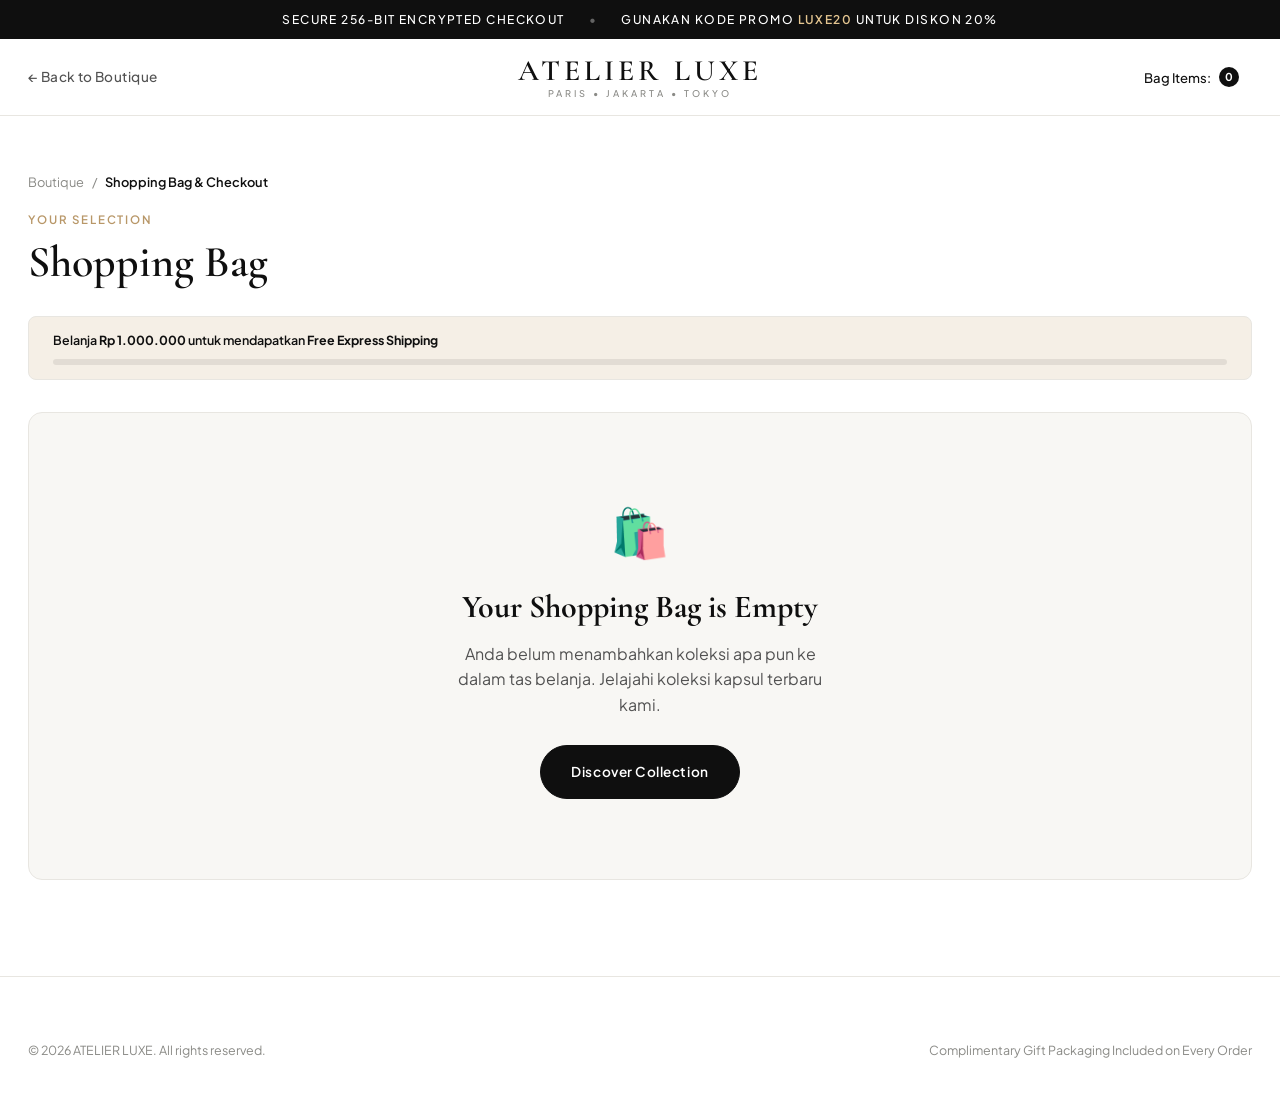
<file: cart.html>
<!DOCTYPE html>
<html lang="id">
<head>
  <meta charset="UTF-8" />
  <meta name="viewport" content="width=device-width, initial-scale=1.0" />
  <title>ATELIER LUXE — Shopping Bag & Checkout</title>
  <link rel="stylesheet" href="style.css?v=2.0" />
</head>
<body>

  <!-- ===== TOP ANNOUNCEMENT BAR ===== -->
  <div class="announcement-bar">
    <span>Secure 256-Bit Encrypted Checkout</span>
    <span class="dot">•</span>
    <span>Gunakan kode promo <span class="highlight">LUXE20</span> untuk diskon 20%</span>
  </div>

  <!-- ===== NAVBAR ===== -->
  <header class="navbar" id="navbar">
    <div class="nav-container">
      <nav class="nav-left">
        <a href="index.html" class="nav-link">← Back to Boutique</a>
      </nav>

      <a href="index.html" class="brand-logo">
        ATELIER LUXE
        <small>PARIS • JAKARTA • TOKYO</small>
      </a>

      <div class="nav-right">
        <span class="icon-btn" style="cursor:default;">
          <span>Bag Items:</span>
          <span class="badge-pill" id="cartCount">0</span>
        </span>
      </div>
    </div>
  </header>

  <!-- ===== CART & CHECKOUT MAIN ===== -->
  <main class="cart-page-main">
    <div class="container">
      <div class="breadcrumb">
        <a href="index.html">Boutique</a>
        <span>/</span>
        <span style="color:var(--text-primary); font-weight:600;">Shopping Bag & Checkout</span>
      </div>

      <div class="section-header" style="margin-bottom:28px;">
        <div>
          <div class="section-eyebrow">Your Selection</div>
          <h1 class="section-title">Shopping Bag</h1>
        </div>
        <button class="btn btn-outline" id="clearCartBtn" style="padding:10px 18px; font-size:0.78rem;">
          Kosongkan Keranjang
        </button>
      </div>

      <!-- Free Shipping Progress -->
      <div class="shipping-meter" style="border-radius:var(--radius-sm); border:1px solid var(--border); margin-bottom:32px;">
        <div id="cartShippingText" style="font-weight:600;"></div>
        <div class="meter-bar">
          <div class="meter-fill" id="cartShippingFill" style="width:0%;"></div>
        </div>
      </div>

      <!-- Active Cart Layout -->
      <div class="cart-grid" id="cartActiveLayout">
        <!-- Left: Items -->
        <div>
          <div class="cart-table-card" id="cartItemsContainer"></div>
        </div>

        <!-- Right: Summary & Checkout Form -->
        <aside class="checkout-panel">
          <h3>Order Summary</h3>

          <!-- Promo Code -->
          <div class="promo-box">
            <input type="text" id="promoInput" class="promo-input" placeholder="Kode Promo (cth: LUXE20)" />
            <button type="button" id="applyPromoBtn" class="btn-promo">Apply</button>
          </div>
          <div class="promo-hint" id="promoFeedback">Coba kode: <strong>LUXE20</strong> (Diskon 20%) atau <strong>WELCOME10</strong> (10%)</div>

          <!-- Customer & Shipping Form -->
          <form id="checkoutForm">
            <div class="form-group">
              <label for="customerName">Nama Lengkap Penerima</label>
              <input type="text" id="customerName" class="form-control" required placeholder="Cth: Nadia Pramesti" />
            </div>

            <div class="form-group">
              <label for="customerAddress">Alamat Pengiriman & Kota</label>
              <input type="text" id="customerAddress" class="form-control" required placeholder="Jl. Senopati No. 18, Jakarta Selatan" />
            </div>

            <div class="form-group">
              <label for="shippingSelect">Metode Pengiriman</label>
              <select id="shippingSelect" class="form-control">
                <option value="regular">Standard Courier (2-3 Hari) — Rp 25.000</option>
                <option value="express">Priority Express (Besok Sampai) — Rp 55.000</option>
                <option value="sameday">Instant Same-Day Concierge — Rp 85.000</option>
              </select>
            </div>

            <div class="form-group">
              <label for="paymentSelect">Metode Pembayaran</label>
              <select id="paymentSelect" class="form-control">
                <option value="QRIS Instant">QRIS (GoPay, OVO, Dana, Mobile Banking)</option>
                <option value="BCA Virtual Account">BCA Virtual Account</option>
                <option value="Mandiri Virtual Account">Mandiri Virtual Account</option>
                <option value="Visa / Mastercard">Kartu Kredit (Visa / Mastercard / JCB)</option>
              </select>
            </div>

            <div class="summary-lines">
              <div class="summary-line">
                <span>Subtotal Produk</span>
                <span id="summarySubtotal">Rp 0</span>
              </div>
              <div class="summary-line discount" id="summaryDiscountRow" style="display:none;">
                <span id="summaryDiscountLabel">Diskon Promo</span>
                <span id="summaryDiscount">-Rp 0</span>
              </div>
              <div class="summary-line">
                <span>Estimasi Pengiriman</span>
                <span id="summaryShipping">Rp 0</span>
              </div>
            </div>

            <div class="summary-total">
              <span>Total Pembayaran</span>
              <span id="summaryTotal">Rp 0</span>
            </div>

            <button type="submit" class="btn btn-primary" style="width:100%;">
              Complete Purchase →
            </button>
          </form>
        </aside>
      </div>

      <!-- Empty Cart State -->
      <div id="emptyCartState" style="display:none; text-align:center; padding:80px 20px; background:var(--bg-secondary); border:1px solid var(--border); border-radius:var(--radius-md);">
        <div style="font-size:3rem; margin-bottom:12px;">🛍️</div>
        <h2 style="font-family:var(--font-serif); font-size:2rem; margin-bottom:8px;">Your Shopping Bag is Empty</h2>
        <p style="color:var(--text-secondary); margin-bottom:28px; max-width:400px; margin-inline:auto;">
          Anda belum menambahkan koleksi apa pun ke dalam tas belanja. Jelajahi koleksi kapsul terbaru kami.
        </p>
        <a href="index.html" class="btn btn-primary">Discover Collection</a>
      </div>
    </div>
  </main>

  <!-- ===== ORDER RECEIPT MODAL ===== -->
  <div class="modal-backdrop" id="receiptModalBackdrop">
    <div class="receipt-modal">
      <div style="width:56px; height:56px; border-radius:50%; background:#e9f7ef; color:var(--success); display:inline-flex; align-items:center; justify-content:center; font-size:1.6rem; margin-bottom:14px;">✓</div>
      <div class="section-eyebrow">Order Confirmed</div>
      <h3 style="font-family:var(--font-serif); font-size:2rem; margin-bottom:8px;">Thank You for Your Order</h3>
      <p style="font-size:0.84rem; color:var(--text-secondary);">
        Pesanan Anda telah diterima oleh tim concierge kami dan sedang dipersiapkan.
      </p>

      <div class="receipt-box" id="receiptDetails"></div>

      <button class="btn btn-primary" id="finishOrderBtn" style="width:100%;">
        Kembali ke Beranda
      </button>
    </div>
  </div>

  <!-- ===== TOAST CONTAINER ===== -->
  <div class="toast-container" id="toastContainer"></div>

  <!-- ===== FOOTER ===== -->
  <footer class="site-footer">
    <div class="container">
      <div class="footer-bottom" style="padding-top:0; border:none;">
        <span>© 2026 ATELIER LUXE. All rights reserved.</span>
        <span>Complimentary Gift Packaging Included on Every Order</span>
      </div>
    </div>
  </footer>

  <script src="app.js?v=2.0"></script>
</body>
</html>
</file>
<file: style.css>
/* ==========================================================================
   ATELIER LUXE — Flagship E-Commerce Stylesheet
   Aesthetic: High-Fashion Editorial, Clean White, Architectural Minimalism
   ========================================================================== */

@import url('https://fonts.googleapis.com/css2?family=Cormorant+Garamond:ital,wght@0,500;0,600;0,700;1,400;1,600&family=Plus+Jakarta+Sans:wght@300;400;500;600;700&display=swap');

:root {
  --bg-primary: #ffffff;
  --bg-secondary: #f8f7f4;
  --bg-Warm: #f3f1ec;
  --bg-elevated: #ffffff;
  --text-primary: #0f0f0f;
  --text-secondary: #525252;
  --text-muted: #8a8a86;
  --accent: #111111;
  --accent-gold: #b89768;
  --accent-gold-light: #f5efe6;
  --danger: #c93b2b;
  --success: #1b7a43;
  --border: #e8e6e1;
  --border-strong: #d0cdc6;

  --font-serif: 'Cormorant Garamond', Georgia, serif;
  --font-sans: 'Plus Jakarta Sans', -apple-system, BlinkMacSystemFont, sans-serif;

  --radius-xs: 4px;
  --radius-sm: 8px;
  --radius-md: 14px;
  --radius-lg: 22px;
  --radius-pill: 999px;

  --shadow-sm: 0 2px 10px rgba(15, 15, 15, 0.04);
  --shadow-md: 0 12px 32px rgba(15, 15, 15, 0.07);
  --shadow-lg: 0 24px 60px rgba(15, 15, 15, 0.12);
  --ease-out: cubic-bezier(0.16, 1, 0.3, 1);
}

*, *::before, *::after {
  box-sizing: border-box;
  margin: 0;
  padding: 0;
}

html {
  scroll-behavior: smooth;
  -webkit-font-smoothing: antialiased;
}

body {
  font-family: var(--font-sans);
  background-color: var(--bg-primary);
  color: var(--text-primary);
  line-height: 1.6;
  overflow-x: hidden;
}

a {
  color: inherit;
  text-decoration: none;
}

button, input, select {
  font-family: inherit;
}

img {
  max-width: 100%;
  display: block;
}

.container {
  max-width: 1280px;
  margin: 0 auto;
  padding: 0 28px;
}

/* ===== TOP ANNOUNCEMENT MARQUEE ===== */
.announcement-bar {
  background: var(--text-primary);
  color: #ffffff;
  font-size: 0.75rem;
  letter-spacing: 0.12em;
  text-transform: uppercase;
  padding: 10px 16px;
  text-align: center;
  font-weight: 500;
  display: flex;
  justify-content: center;
  align-items: center;
  gap: 24px;
  flex-wrap: wrap;
}

.announcement-bar span.highlight {
  color: #e4c590;
  font-weight: 600;
}

.announcement-bar .dot {
  opacity: 0.35;
}

/* ===== NAVBAR ===== */
.navbar {
  position: sticky;
  top: 0;
  z-index: 200;
  background: rgba(255, 255, 255, 0.9);
  backdrop-filter: blur(16px);
  -webkit-backdrop-filter: blur(16px);
  border-bottom: 1px solid var(--border);
  transition: box-shadow 0.3s var(--ease-out);
}

.navbar.scrolled {
  box-shadow: var(--shadow-sm);
}

.nav-container {
  max-width: 1280px;
  margin: 0 auto;
  padding: 0 28px;
  height: 76px;
  display: grid;
  grid-template-columns: 1fr auto 1fr;
  align-items: center;
}

.nav-left {
  display: flex;
  align-items: center;
  gap: 28px;
}

.nav-link {
  font-size: 0.85rem;
  font-weight: 500;
  color: var(--text-secondary);
  letter-spacing: 0.03em;
  position: relative;
  padding: 4px 0;
  transition: color 0.25s ease;
}

.nav-link::after {
  content: '';
  position: absolute;
  left: 0;
  bottom: 0;
  width: 0;
  height: 1.5px;
  background: var(--text-primary);
  transition: width 0.3s var(--ease-out);
}

.nav-link:hover,
.nav-link.active {
  color: var(--text-primary);
}

.nav-link:hover::after,
.nav-link.active::after {
  width: 100%;
}

.brand-logo {
  font-family: var(--font-serif);
  font-size: 1.85rem;
  font-weight: 600;
  letter-spacing: 0.14em;
  text-transform: uppercase;
  color: var(--text-primary);
  text-align: center;
  line-height: 1;
}

.brand-logo small {
  display: block;
  font-family: var(--font-sans);
  font-size: 0.58rem;
  letter-spacing: 0.32em;
  color: var(--text-muted);
  font-weight: 500;
  margin-top: 3px;
}

.nav-right {
  display: flex;
  align-items: center;
  justify-content: flex-end;
  gap: 14px;
}

.icon-btn {
  position: relative;
  background: transparent;
  border: 1px solid transparent;
  height: 40px;
  padding: 0 12px;
  border-radius: var(--radius-pill);
  display: inline-flex;
  align-items: center;
  gap: 8px;
  font-size: 0.82rem;
  font-weight: 500;
  color: var(--text-primary);
  cursor: pointer;
  transition: all 0.22s ease;
}

.icon-btn:hover {
  background: var(--bg-secondary);
  border-color: var(--border);
}

.badge-pill {
  background: var(--text-primary);
  color: #fff;
  font-size: 0.68rem;
  font-weight: 700;
  min-width: 20px;
  height: 20px;
  padding: 0 6px;
  border-radius: var(--radius-pill);
  display: inline-flex;
  align-items: center;
  justify-content: center;
  transition: transform 0.25s var(--ease-out);
}

.badge-pill.gold {
  background: var(--accent-gold);
}

/* ===== HERO EDITORIAL ===== */
.hero {
  position: relative;
  padding: 48px 0 72px;
  border-bottom: 1px solid var(--border);
  background: linear-gradient(180deg, #ffffff 0%, #faf9f6 100%);
}

.hero-grid {
  display: grid;
  grid-template-columns: 1.08fr 0.92fr;
  gap: 56px;
  align-items: center;
}

.hero-eyebrow {
  display: inline-flex;
  align-items: center;
  gap: 10px;
  padding: 6px 14px;
  background: var(--bg-Warm);
  border: 1px solid var(--border);
  border-radius: var(--radius-pill);
  font-size: 0.72rem;
  font-weight: 600;
  letter-spacing: 0.14em;
  text-transform: uppercase;
  color: var(--text-secondary);
  margin-bottom: 24px;
}

.hero-eyebrow .pulse {
  width: 7px;
  height: 7px;
  border-radius: 50%;
  background: var(--accent-gold);
}

.hero-title {
  font-family: var(--font-serif);
  font-size: clamp(2.8rem, 5.4vw, 4.6rem);
  font-weight: 500;
  line-height: 1.04;
  letter-spacing: -0.01em;
  color: var(--text-primary);
  margin-bottom: 22px;
}

.hero-title em {
  font-style: italic;
  font-weight: 400;
  color: var(--accent-gold);
}

.hero-desc {
  font-size: 1.02rem;
  color: var(--text-secondary);
  max-width: 490px;
  margin-bottom: 36px;
  line-height: 1.75;
}

.hero-actions {
  display: flex;
  align-items: center;
  gap: 14px;
  flex-wrap: wrap;
  margin-bottom: 48px;
}

.btn {
  display: inline-flex;
  align-items: center;
  justify-content: center;
  gap: 10px;
  padding: 15px 30px;
  border-radius: var(--radius-pill);
  font-size: 0.85rem;
  font-weight: 600;
  letter-spacing: 0.04em;
  cursor: pointer;
  transition: all 0.28s var(--ease-out);
  border: 1.5px solid transparent;
}

.btn-primary {
  background: var(--text-primary);
  color: #ffffff;
  border-color: var(--text-primary);
}

.btn-primary:hover {
  background: #292929;
  transform: translateY(-2px);
  box-shadow: var(--shadow-md);
}

.btn-outline {
  background: #ffffff;
  color: var(--text-primary);
  border-color: var(--border-strong);
}

.btn-outline:hover {
  border-color: var(--text-primary);
  background: var(--bg-secondary);
}

.hero-metrics {
  display: grid;
  grid-template-columns: repeat(3, 1fr);
  gap: 24px;
  padding-top: 28px;
  border-top: 1px solid var(--border);
  max-width: 500px;
}

.metric-value {
  font-family: var(--font-serif);
  font-size: 1.85rem;
  font-weight: 600;
  color: var(--text-primary);
  line-height: 1.1;
}

.metric-label {
  font-size: 0.76rem;
  color: var(--text-muted);
  margin-top: 4px;
}

/* Hero Visual Showcase */
.hero-showcase {
  position: relative;
  display: grid;
  grid-template-columns: 1fr 0.72fr;
  gap: 18px;
  align-items: end;
}

.showcase-main {
  position: relative;
  border-radius: var(--radius-lg);
  overflow: hidden;
  aspect-ratio: 3 / 4;
  background: var(--bg-Warm);
  box-shadow: var(--shadow-lg);
}

.showcase-main img,
.showcase-secondary img {
  width: 100%;
  height: 100%;
  object-fit: cover;
  transition: transform 0.7s var(--ease-out);
}

.showcase-main:hover img,
.showcase-secondary:hover img {
  transform: scale(1.04);
}

.showcase-secondary {
  position: relative;
  border-radius: var(--radius-md);
  overflow: hidden;
  aspect-ratio: 3 / 3.8;
  background: var(--bg-Warm);
  box-shadow: var(--shadow-md);
}

.floating-card {
  position: absolute;
  bottom: 20px;
  left: 20px;
  right: 20px;
  background: rgba(255, 255, 255, 0.92);
  backdrop-filter: blur(12px);
  padding: 14px 18px;
  border-radius: var(--radius-sm);
  border: 1px solid rgba(255, 255, 255, 0.6);
  display: flex;
  align-items: center;
  justify-content: space-between;
  gap: 12px;
}

.floating-card-title {
  font-size: 0.84rem;
  font-weight: 600;
  color: var(--text-primary);
}

.floating-card-sub {
  font-size: 0.74rem;
  color: var(--text-muted);
}

/* ===== VALUE PILLARS ===== */
.pillars {
  padding: 36px 0;
  border-bottom: 1px solid var(--border);
  background: #ffffff;
}

.pillars-grid {
  display: grid;
  grid-template-columns: repeat(4, 1fr);
  gap: 24px;
}

.pillar-item {
  display: flex;
  align-items: flex-start;
  gap: 14px;
  padding: 8px 12px;
}

.pillar-icon {
  width: 40px;
  height: 40px;
  border-radius: 50%;
  background: var(--bg-secondary);
  border: 1px solid var(--border);
  display: flex;
  align-items: center;
  justify-content: center;
  flex-shrink: 0;
  color: var(--text-primary);
}

.pillar-title {
  font-size: 0.86rem;
  font-weight: 600;
  margin-bottom: 2px;
}

.pillar-desc {
  font-size: 0.76rem;
  color: var(--text-muted);
}

/* ===== CATALOG CONTROLS (SEARCH, FILTER, SORT) ===== */
.catalog-section {
  padding: 72px 0 88px;
}

.section-header {
  display: flex;
  justify-content: space-between;
  align-items: flex-end;
  gap: 24px;
  margin-bottom: 36px;
  flex-wrap: wrap;
}

.section-eyebrow {
  font-size: 0.72rem;
  font-weight: 600;
  text-transform: uppercase;
  letter-spacing: 0.16em;
  color: var(--accent-gold);
  margin-bottom: 8px;
}

.section-title {
  font-family: var(--font-serif);
  font-size: clamp(2rem, 3.5vw, 2.75rem);
  font-weight: 600;
  line-height: 1.15;
}

.catalog-toolbar {
  display: flex;
  justify-content: space-between;
  align-items: center;
  gap: 18px;
  padding: 16px 20px;
  background: var(--bg-secondary);
  border: 1px solid var(--border);
  border-radius: var(--radius-md);
  margin-bottom: 36px;
  flex-wrap: wrap;
}

.category-tabs {
  display: flex;
  align-items: center;
  gap: 8px;
  flex-wrap: wrap;
}

.cat-tab {
  background: transparent;
  border: 1px solid transparent;
  padding: 9px 18px;
  border-radius: var(--radius-pill);
  font-size: 0.82rem;
  font-weight: 500;
  color: var(--text-secondary);
  cursor: pointer;
  transition: all 0.22s ease;
}

.cat-tab:hover {
  color: var(--text-primary);
  background: rgba(0, 0, 0, 0.04);
}

.cat-tab.active {
  background: var(--text-primary);
  color: #ffffff;
  font-weight: 600;
}

.toolbar-right {
  display: flex;
  align-items: center;
  gap: 12px;
  flex-wrap: wrap;
}

.search-box {
  position: relative;
  min-width: 230px;
}

.search-box svg {
  position: absolute;
  left: 14px;
  top: 50%;
  transform: translateY(-50%);
  color: var(--text-muted);
  pointer-events: none;
}

.search-input {
  width: 100%;
  padding: 10px 14px 10px 38px;
  border-radius: var(--radius-pill);
  border: 1px solid var(--border-strong);
  background: #ffffff;
  font-size: 0.83rem;
  color: var(--text-primary);
  outline: none;
  transition: border-color 0.2s ease, box-shadow 0.2s ease;
}

.search-input:focus {
  border-color: var(--text-primary);
  box-shadow: 0 0 0 3px rgba(15, 15, 15, 0.06);
}

.sort-select {
  padding: 10px 16px;
  border-radius: var(--radius-pill);
  border: 1px solid var(--border-strong);
  background: #ffffff;
  font-size: 0.83rem;
  font-weight: 500;
  color: var(--text-primary);
  cursor: pointer;
  outline: none;
}

.results-meta {
  font-size: 0.82rem;
  color: var(--text-muted);
  margin-bottom: 20px;
  display: flex;
  justify-content: space-between;
  align-items: center;
}

/* ===== PRODUCT GRID & CARDS ===== */
.product-grid {
  display: grid;
  grid-template-columns: repeat(auto-fill, minmax(275px, 1fr));
  gap: 28px;
}

.product-card {
  group: card;
  background: #ffffff;
  border: 1px solid var(--border);
  border-radius: var(--radius-md);
  overflow: hidden;
  transition: transform 0.35s var(--ease-out), box-shadow 0.35s var(--ease-out), border-color 0.25s ease;
  display: flex;
  flex-direction: column;
  position: relative;
}

.product-card:hover {
  transform: translateY(-6px);
  box-shadow: var(--shadow-md);
  border-color: var(--border-strong);
}

.product-media {
  position: relative;
  aspect-ratio: 4 / 4.8;
  background: var(--bg-Warm);
  overflow: hidden;
  cursor: pointer;
}

.product-media img {
  width: 100%;
  height: 100%;
  object-fit: cover;
  transition: transform 0.65s var(--ease-out);
}

.product-card:hover .product-media img {
  transform: scale(1.06);
}

.product-badges {
  position: absolute;
  top: 14px;
  left: 14px;
  display: flex;
  flex-direction: column;
  gap: 6px;
  z-index: 2;
}

.tag-badge {
  padding: 5px 11px;
  border-radius: var(--radius-pill);
  font-size: 0.68rem;
  font-weight: 700;
  letter-spacing: 0.08em;
  text-transform: uppercase;
  background: var(--text-primary);
  color: #ffffff;
}

.tag-badge.gold {
  background: var(--accent-gold);
  color: #ffffff;
}

.tag-badge.sale {
  background: var(--danger);
  color: #ffffff;
}

.wishlist-btn {
  position: absolute;
  top: 14px;
  right: 14px;
  z-index: 2;
  width: 36px;
  height: 36px;
  border-radius: 50%;
  background: rgba(255, 255, 255, 0.9);
  backdrop-filter: blur(6px);
  border: 1px solid rgba(0, 0, 0, 0.06);
  display: flex;
  align-items: center;
  justify-content: center;
  cursor: pointer;
  color: var(--text-primary);
  transition: all 0.22s ease;
}

.wishlist-btn:hover {
  transform: scale(1.1);
  background: #ffffff;
}

.wishlist-btn.active {
  color: var(--danger);
  background: #fff5f5;
  border-color: #ffd6d6;
}

.quick-actions-overlay {
  position: absolute;
  left: 14px;
  right: 14px;
  bottom: 14px;
  display: grid;
  grid-template-columns: 1fr auto;
  gap: 8px;
  opacity: 0;
  transform: translateY(10px);
  transition: all 0.28s var(--ease-out);
  z-index: 2;
}

.product-card:hover .quick-actions-overlay {
  opacity: 1;
  transform: translateY(0);
}

.btn-quick-add {
  background: rgba(15, 15, 15, 0.92);
  backdrop-filter: blur(8px);
  color: #ffffff;
  border: none;
  padding: 11px 16px;
  border-radius: var(--radius-sm);
  font-size: 0.78rem;
  font-weight: 600;
  letter-spacing: 0.04em;
  cursor: pointer;
  transition: background 0.2s ease;
}

.btn-quick-add:hover {
  background: #000000;
}

.btn-quick-view {
  background: rgba(255, 255, 255, 0.94);
  backdrop-filter: blur(8px);
  color: var(--text-primary);
  border: 1px solid rgba(0, 0, 0, 0.08);
  padding: 11px 13px;
  border-radius: var(--radius-sm);
  font-size: 0.78rem;
  font-weight: 600;
  cursor: pointer;
  transition: background 0.2s ease;
}

.btn-quick-view:hover {
  background: #ffffff;
}

.product-body {
  padding: 18px 20px 20px;
  display: flex;
  flex-direction: column;
  flex: 1;
}

.product-meta-top {
  display: flex;
  justify-content: space-between;
  align-items: center;
  margin-bottom: 6px;
}

.product-category {
  font-size: 0.7rem;
  font-weight: 600;
  text-transform: uppercase;
  letter-spacing: 0.1em;
  color: var(--text-muted);
}

.product-rating {
  font-size: 0.75rem;
  font-weight: 600;
  color: var(--text-secondary);
  display: inline-flex;
  align-items: center;
  gap: 4px;
}

.product-rating .star {
  color: #d99b26;
}

.product-title {
  font-size: 1rem;
  font-weight: 600;
  color: var(--text-primary);
  margin-bottom: 6px;
  cursor: pointer;
  transition: color 0.2s ease;
}

.product-title:hover {
  color: var(--accent-gold);
}

.product-Colors {
  display: flex;
  align-items: center;
  gap: 6px;
  margin-bottom: 14px;
}

.color-dot {
  width: 12px;
  height: 12px;
  border-radius: 50%;
  border: 1px solid rgba(0, 0, 0, 0.2);
}

.product-footer {
  margin-top: auto;
  display: flex;
  align-items: baseline;
  justify-content: space-between;
  padding-top: 12px;
  border-top: 1px solid var(--border);
}

.price-wrap {
  display: flex;
  align-items: baseline;
  gap: 8px;
}

.product-price {
  font-size: 0.98rem;
  font-weight: 700;
  color: var(--text-primary);
}

.product-old-price {
  font-size: 0.78rem;
  color: var(--text-muted);
  text-decoration: line-through;
}

.stock-label {
  font-size: 0.72rem;
  color: var(--success);
  font-weight: 500;
}

/* ===== EDITORIAL BANNER ===== */
.editorial-banner {
  margin: 16px 0 80px;
}

.editorial-box {
  background: var(--bg-Warm);
  border: 1px solid var(--border);
  border-radius: var(--radius-lg);
  overflow: hidden;
  display: grid;
  grid-template-columns: 1fr 1fr;
  align-items: center;
}

.editorial-content {
  padding: 56px;
}

.editorial-content h3 {
  font-family: var(--font-serif);
  font-size: clamp(2rem, 3.2vw, 2.8rem);
  font-weight: 500;
  line-height: 1.15;
  margin-bottom: 16px;
}

.editorial-content p {
  color: var(--text-secondary);
  margin-bottom: 28px;
  max-width: 440px;
}

.editorial-image {
  height: 100%;
  min-height: 360px;
  background: #e6e2d8;
}

.editorial-image img {
  width: 100%;
  height: 100%;
  object-fit: cover;
}

/* ===== TESTIMONIALS ===== */
.testimonials {
  padding: 72px 0;
  background: var(--bg-secondary);
  border-top: 1px solid var(--border);
  border-bottom: 1px solid var(--border);
}

.testi-grid {
  display: grid;
  grid-template-columns: repeat(3, 1fr);
  gap: 24px;
}

.testi-card {
  background: #ffffff;
  border: 1px solid var(--border);
  border-radius: var(--radius-md);
  padding: 28px;
}

.testi-stars {
  color: #d99b26;
  font-size: 0.9rem;
  letter-spacing: 2px;
  margin-bottom: 14px;
}

.testi-quote {
  font-family: var(--font-serif);
  font-size: 1.18rem;
  font-style: italic;
  color: var(--text-primary);
  margin-bottom: 20px;
  line-height: 1.5;
}

.testi-author {
  font-size: 0.82rem;
  font-weight: 600;
}

.testi-role {
  font-size: 0.74rem;
  color: var(--text-muted);
}

/* ===== MINI CART SLIDE-OVER DRAWER ===== */
.drawer-backdrop {
  position: fixed;
  inset: 0;
  background: rgba(15, 15, 15, 0.45);
  backdrop-filter: blur(4px);
  z-index: 400;
  opacity: 0;
  pointer-events: none;
  transition: opacity 0.3s ease;
}

.drawer-backdrop.open {
  opacity: 1;
  pointer-events: auto;
}

.cart-drawer {
  position: fixed;
  top: 0;
  right: 0;
  width: 100%;
  max-width: 430px;
  height: 100vh;
  background: #ffffff;
  z-index: 450;
  display: flex;
  flex-direction: column;
  transform: translateX(100%);
  transition: transform 0.38s var(--ease-out);
  box-shadow: var(--shadow-lg);
}

.cart-drawer.open {
  transform: translateX(0);
}

.drawer-header {
  padding: 22px 24px;
  border-bottom: 1px solid var(--border);
  display: flex;
  align-items: center;
  justify-content: space-between;
}

.drawer-header h3 {
  font-family: var(--font-serif);
  font-size: 1.45rem;
  font-weight: 600;
}

.close-btn {
  width: 36px;
  height: 36px;
  border-radius: 50%;
  border: 1px solid var(--border);
  background: #ffffff;
  cursor: pointer;
  font-size: 1.1rem;
  display: flex;
  align-items: center;
  justify-content: center;
  transition: background 0.2s ease;
}

.close-btn:hover {
  background: var(--bg-secondary);
}

.shipping-meter {
  padding: 14px 24px;
  background: var(--accent-gold-light);
  border-bottom: 1px solid var(--border);
  font-size: 0.78rem;
}

.meter-bar {
  height: 6px;
  background: rgba(0, 0, 0, 0.08);
  border-radius: var(--radius-pill);
  margin-top: 8px;
  overflow: hidden;
}

.meter-fill {
  height: 100%;
  background: var(--accent-gold);
  border-radius: var(--radius-pill);
  transition: width 0.35s var(--ease-out);
}

.drawer-body {
  flex: 1;
  overflow-y: auto;
  padding: 20px 24px;
}

.drawer-item {
  display: grid;
  grid-template-columns: 72px 1fr auto;
  gap: 14px;
  padding: 14px 0;
  border-bottom: 1px solid var(--border);
  align-items: center;
}

.drawer-item img {
  width: 72px;
  height: 86px;
  object-fit: cover;
  border-radius: var(--radius-xs);
  background: var(--bg-Warm);
}

.drawer-item-title {
  font-size: 0.88rem;
  font-weight: 600;
  margin-bottom: 3px;
}

.drawer-item-meta {
  font-size: 0.74rem;
  color: var(--text-muted);
  margin-bottom: 8px;
}

.drawer-qty {
  display: inline-flex;
  align-items: center;
  border: 1px solid var(--border-strong);
  border-radius: var(--radius-pill);
  overflow: hidden;
}

.drawer-qty button {
  width: 26px;
  height: 24px;
  border: none;
  background: transparent;
  cursor: pointer;
  font-size: 0.85rem;
}

.drawer-qty span {
  font-size: 0.78rem;
  font-weight: 600;
  padding: 0 8px;
}

.drawer-footer {
  padding: 20px 24px;
  border-top: 1px solid var(--border);
  background: var(--bg-secondary);
}

.drawer-subtotal {
  display: flex;
  justify-content: space-between;
  font-size: 0.96rem;
  font-weight: 700;
  margin-bottom: 16px;
}

.drawer-actions {
  display: grid;
  gap: 10px;
}

/* ===== QUICK VIEW MODAL ===== */
.modal-backdrop {
  position: fixed;
  inset: 0;
  background: rgba(15, 15, 15, 0.55);
  backdrop-filter: blur(6px);
  z-index: 500;
  display: flex;
  align-items: center;
  justify-content: center;
  padding: 20px;
  opacity: 0;
  pointer-events: none;
  transition: opacity 0.28s ease;
}

.modal-backdrop.open {
  opacity: 1;
  pointer-events: auto;
}

.quickview-modal {
  background: #ffffff;
  border-radius: var(--radius-lg);
  max-width: 880px;
  width: 100%;
  max-height: 90vh;
  overflow-y: auto;
  display: grid;
  grid-template-columns: 1fr 1fr;
  box-shadow: var(--shadow-lg);
  position: relative;
  transform: translateY(16px) scale(0.98);
  transition: transform 0.32s var(--ease-out);
}

.modal-backdrop.open .quickview-modal {
  transform: translateY(0) scale(1);
}

.qv-media {
  background: var(--bg-Warm);
  min-height: 440px;
  position: relative;
}

.qv-media img {
  width: 100%;
  height: 100%;
  object-fit: cover;
}

.qv-content {
  padding: 36px;
  display: flex;
  flex-direction: column;
}

.qv-close {
  position: absolute;
  top: 16px;
  right: 16px;
  z-index: 10;
}

.option-label {
  font-size: 0.76rem;
  font-weight: 600;
  text-transform: uppercase;
  letter-spacing: 0.08em;
  color: var(--text-secondary);
  margin-bottom: 8px;
  display: block;
}

.size-pills {
  display: flex;
  gap: 8px;
  margin-bottom: 20px;
  flex-wrap: wrap;
}

.size-pill {
  min-width: 44px;
  height: 38px;
  padding: 0 12px;
  border: 1px solid var(--border-strong);
  background: #ffffff;
  border-radius: var(--radius-xs);
  font-size: 0.8rem;
  font-weight: 600;
  cursor: pointer;
  transition: all 0.2s ease;
}

.size-pill.active {
  background: var(--text-primary);
  color: #ffffff;
  border-color: var(--text-primary);
}

/* ===== CART & CHECKOUT PAGE (cart.html) ===== */
.cart-page-main {
  padding: 56px 0 96px;
  min-height: 75vh;
}

.breadcrumb {
  font-size: 0.8rem;
  color: var(--text-muted);
  margin-bottom: 18px;
  display: flex;
  align-items: center;
  gap: 8px;
}

.breadcrumb a:hover {
  color: var(--text-primary);
}

.cart-grid {
  display: grid;
  grid-template-columns: 1fr 400px;
  gap: 44px;
  align-items: start;
}

.cart-table-card {
  background: #ffffff;
  border: 1px solid var(--border);
  border-radius: var(--radius-md);
  padding: 8px 24px;
}

.cart-row {
  display: grid;
  grid-template-columns: 96px 1fr auto;
  gap: 22px;
  padding: 24px 0;
  border-bottom: 1px solid var(--border);
  align-items: center;
}

.cart-row:last-child {
  border-bottom: none;
}

.cart-row-img {
  width: 96px;
  height: 116px;
  border-radius: var(--radius-sm);
  object-fit: cover;
  background: var(--bg-Warm);
}

.cart-row-title {
  font-size: 1.02rem;
  font-weight: 600;
  margin-bottom: 4px;
}

.cart-row-variant {
  font-size: 0.8rem;
  color: var(--text-muted);
  margin-bottom: 14px;
}

.cart-row-controls {
  display: flex;
  align-items: center;
  gap: 16px;
}

.qty-stepper {
  display: inline-flex;
  align-items: center;
  border: 1px solid var(--border-strong);
  border-radius: var(--radius-pill);
  background: #ffffff;
}

.qty-stepper button {
  width: 32px;
  height: 32px;
  border: none;
  background: transparent;
  font-size: 1rem;
  cursor: pointer;
  color: var(--text-primary);
}

.qty-stepper span {
  min-width: 28px;
  text-align: center;
  font-size: 0.85rem;
  font-weight: 600;
}

.btn-remove-item {
  background: none;
  border: none;
  font-size: 0.78rem;
  color: var(--text-muted);
  cursor: pointer;
  text-decoration: underline;
}

.btn-remove-item:hover {
  color: var(--danger);
}

/* Summary Panel */
.checkout-panel {
  background: var(--bg-secondary);
  border: 1px solid var(--border);
  border-radius: var(--radius-md);
  padding: 28px;
  position: sticky;
  top: 100px;
}

.checkout-panel h3 {
  font-family: var(--font-serif);
  font-size: 1.5rem;
  font-weight: 600;
  margin-bottom: 20px;
}

.promo-box {
  display: flex;
  gap: 8px;
  margin-bottom: 18px;
}

.promo-input {
  flex: 1;
  padding: 10px 14px;
  border-radius: var(--radius-sm);
  border: 1px solid var(--border-strong);
  background: #ffffff;
  font-size: 0.82rem;
  text-transform: uppercase;
}

.btn-promo {
  padding: 10px 16px;
  border-radius: var(--radius-sm);
  background: var(--text-primary);
  color: #ffffff;
  border: none;
  font-size: 0.8rem;
  font-weight: 600;
  cursor: pointer;
}

.promo-hint {
  font-size: 0.74rem;
  color: var(--text-muted);
  margin-top: -10px;
  margin-bottom: 18px;
}

.form-group {
  margin-bottom: 14px;
}

.form-group label {
  display: block;
  font-size: 0.75rem;
  font-weight: 600;
  text-transform: uppercase;
  letter-spacing: 0.06em;
  color: var(--text-secondary);
  margin-bottom: 6px;
}

.form-control {
  width: 100%;
  padding: 10px 12px;
  border-radius: var(--radius-sm);
  border: 1px solid var(--border-strong);
  background: #ffffff;
  font-size: 0.84rem;
}

.summary-lines {
  border-top: 1px solid var(--border);
  border-bottom: 1px solid var(--border);
  padding: 16px 0;
  margin: 18px 0;
  display: grid;
  gap: 10px;
}

.summary-line {
  display: flex;
  justify-content: space-between;
  font-size: 0.86rem;
  color: var(--text-secondary);
}

.summary-line.discount {
  color: var(--success);
  font-weight: 600;
}

.summary-total {
  display: flex;
  justify-content: space-between;
  align-items: baseline;
  font-size: 1.12rem;
  font-weight: 700;
  margin-bottom: 20px;
}

/* ===== RECEIPT MODAL ===== */
.receipt-modal {
  background: #ffffff;
  border-radius: var(--radius-lg);
  max-width: 480px;
  width: 100%;
  padding: 36px;
  box-shadow: var(--shadow-lg);
  text-align: center;
}

.receipt-box {
  text-align: left;
  background: var(--bg-secondary);
  border: 1px dashed var(--border-strong);
  border-radius: var(--radius-sm);
  padding: 18px;
  margin: 20px 0;
  font-size: 0.82rem;
}

.receipt-row {
  display: flex;
  justify-content: space-between;
  margin-bottom: 6px;
}

/* ===== TOAST ===== */
.toast-container {
  position: fixed;
  bottom: 24px;
  right: 24px;
  z-index: 900;
  display: flex;
  flex-direction: column;
  gap: 10px;
}

.toast {
  background: var(--text-primary);
  color: #ffffff;
  padding: 14px 20px;
  border-radius: var(--radius-sm);
  font-size: 0.84rem;
  font-weight: 500;
  box-shadow: var(--shadow-md);
  display: flex;
  align-items: center;
  gap: 12px;
  animation: slideUp 0.3s var(--ease-out);
}

@keyframes slideUp {
  from { opacity: 0; transform: translateY(14px); }
  to   { opacity: 1; transform: translateY(0); }
}

/* ===== FOOTER ===== */
.site-footer {
  background: #ffffff;
  border-top: 1px solid var(--border);
  padding: 64px 0 32px;
}

.footer-grid {
  display: grid;
  grid-template-columns: 1.5fr 1fr 1fr 1.2fr;
  gap: 40px;
  padding-bottom: 48px;
  border-bottom: 1px solid var(--border);
}

.footer-col h4 {
  font-size: 0.78rem;
  text-transform: uppercase;
  letter-spacing: 0.12em;
  margin-bottom: 16px;
}

.footer-links {
  list-style: none;
  display: grid;
  gap: 10px;
  font-size: 0.84rem;
  color: var(--text-secondary);
}

.footer-links a:hover {
  color: var(--text-primary);
}

.footer-bottom {
  padding-top: 24px;
  display: flex;
  justify-content: space-between;
  font-size: 0.78rem;
  color: var(--text-muted);
  flex-wrap: wrap;
  gap: 12px;
}

/* ===== RESPONSIVE ===== */
@media (max-width: 980px) {
  .hero-grid,
  .editorial-box,
  .cart-grid,
  .quickview-modal {
    grid-template-columns: 1fr;
  }
  .pillars-grid,
  .testi-grid,
  .footer-grid {
    grid-template-columns: repeat(2, 1fr);
  }
  .nav-container {
    grid-template-columns: auto 1fr auto;
    gap: 16px;
  }
}

@media (max-width: 600px) {
  .pillars-grid,
  .testi-grid,
  .footer-grid {
    grid-template-columns: 1fr;
  }
  .nav-left .nav-link:not(:first-child) {
    display: none;
  }
  .editorial-content {
    padding: 32px 24px;
  }
}
</file>
